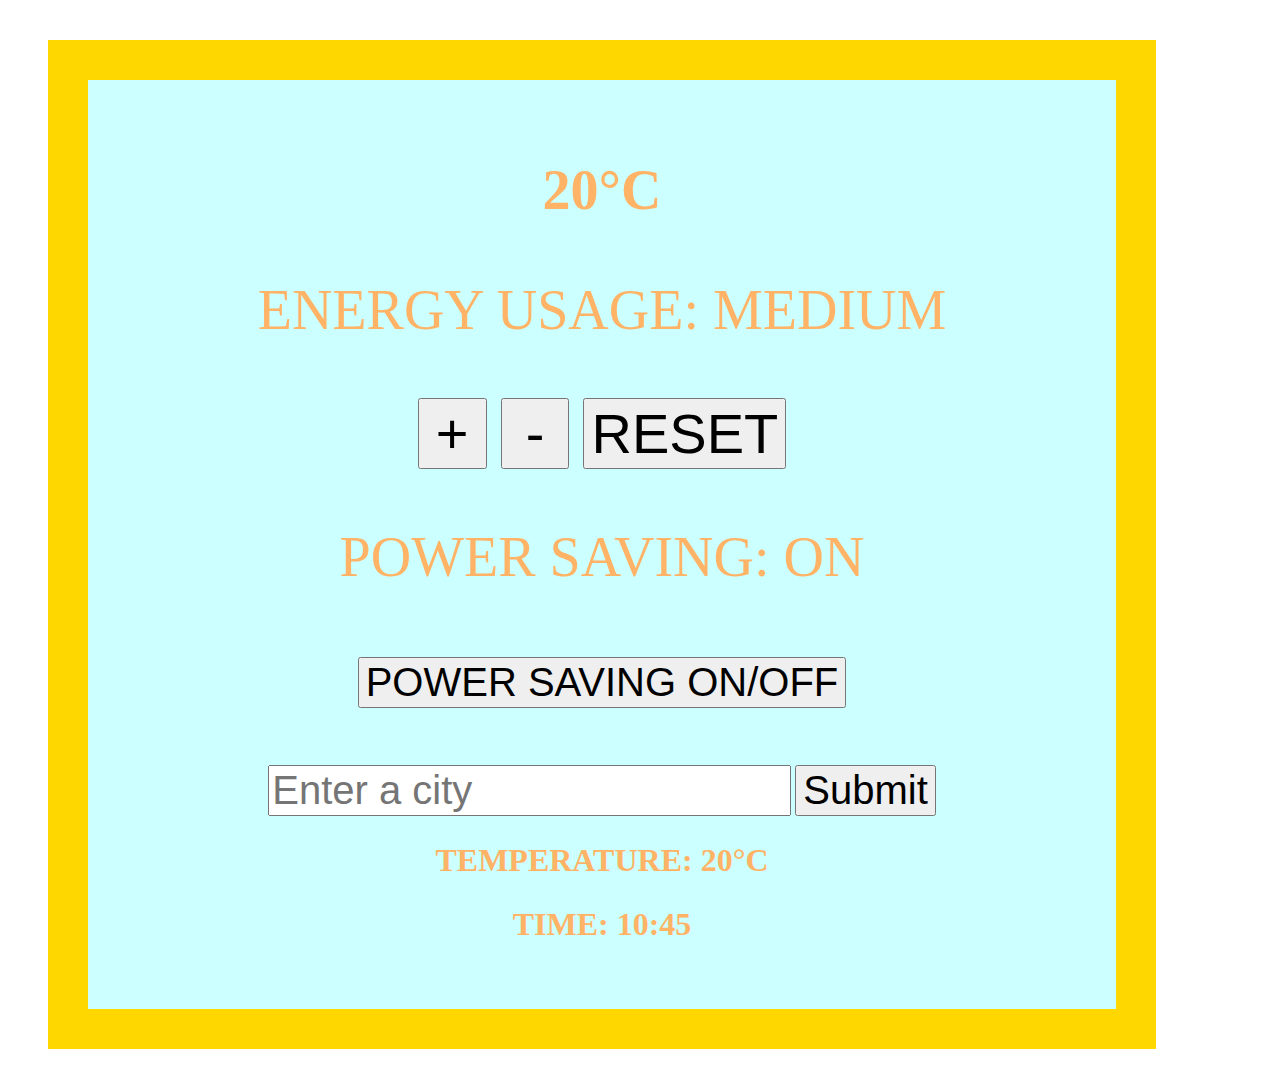
<file: index.html>
<!DOCTYPE html>
<html>
<html lang="en">
<link rel="stylesheet" type="text/css" href="theme.css">

<head>
    <title>Thermostat</title>
    <meta charset="utf-8">
    <script src="src/Thermostat.js"></script>
    <script src="https://ajax.googleapis.com/ajax/libs/jquery/3.4.1/jquery.min.js"></script>
    <script src="interface.js"></script>
</head>
<div>

    <body>
        <section>
            <class="display">
                <h1 id="temperature">Current Thermostat Temperature</h1>
                </p>
                <p>
                    ENERGY USAGE: <span id="energy-usage-status">energy usage</span>

                    <class="controls">
                        <p>
                            <button id="temperature-up"> + </button>
                            <button id="temperature-down"> - </button>
                            <button id="temperature-reset">RESET</button>
                            </class>
                        </p>
                        <p> POWER SAVING: <span id="power-saving-status">ON</span>
                            <class="controls">
                                <p>
                                    <button id="toggle_power_saving">POWER SAVING ON/OFF</button>
                                </p>
        </section>

        <section>
            <form id="select-city">
                <input id="current-city" type="text" placeholder="Enter a city"></input>
                <input type="submit"></input>
            </form>
        </section>

        <section>
            <h2>TEMPERATURE: <span id="current-temperature">20°C</span></h2>

            <h2>TIME: <span id="current-time">10:45</span></h2>
        </section>

    </body>

</html>
</file>
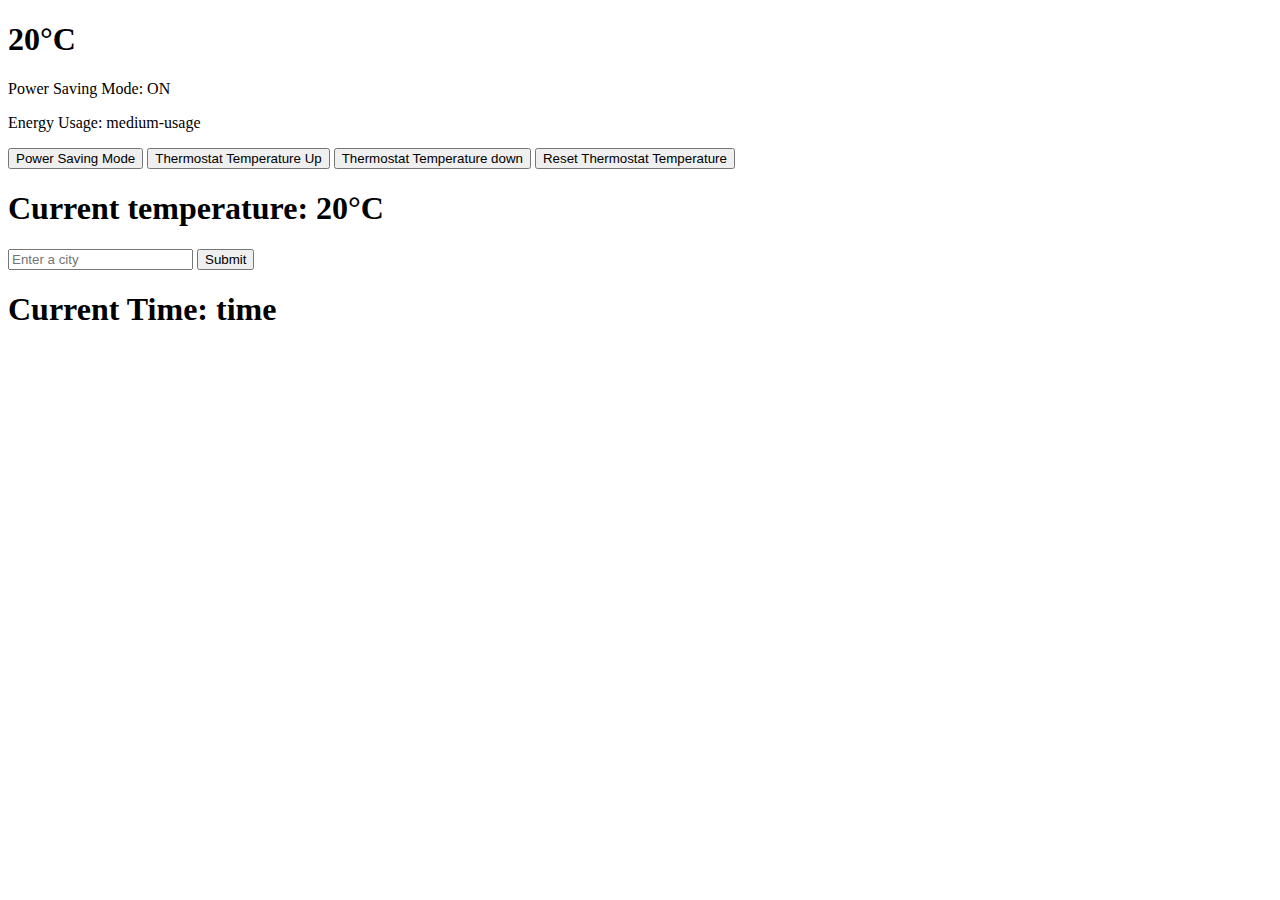
<file: jasmine-standalone-3.5.0 (1)/index.html>
<!DOCTYPE html>
<html>
<html lang="en">
<link rel="stylesheet" type="text/css" href="theme.css">
  <head>
    <title>Thermostat</title>
    <meta charset="utf-8">
    <script src="src/Thermostat.js"></script>
    <script src="https://ajax.googleapis.com/ajax/libs/jquery/3.4.1/jquery.min.js"></script>
    <script src="interface.js"></script>
  </head>
  <div>
  <body>
    <section>
      <class="display">
      <h1 id="temperature">Current Thermostat Temperature</h1>
      Power Saving Mode: <span id="power-saving-status">ON</span>
      <p>
      Energy Usage: <span id="energy-usage-status">energy usage</span>

    <class="controls">
      <p>
        <button id="toggle_power_saving">Power Saving Mode</button>
        <button id="temperature-up">Thermostat Temperature Up</button>
        <button id="temperature-down">Thermostat Temperature down</button>
        <button id="temperature-reset">Reset Thermostat Temperature</button>
      </p>
    </section>

    <section>
      <h1>Current temperature: <span id="current-temperature">20°C</span></h1>
      <form id="select-city">
        <input id="current-city" type="text" placeholder="Enter a city"></input>
        <input type="submit"></input>
      </form>
    </section>

    <section>
      <h1>Current Time: <span id="current-time">time</span></h1>
    </section>

  </body>
</html>
</file>
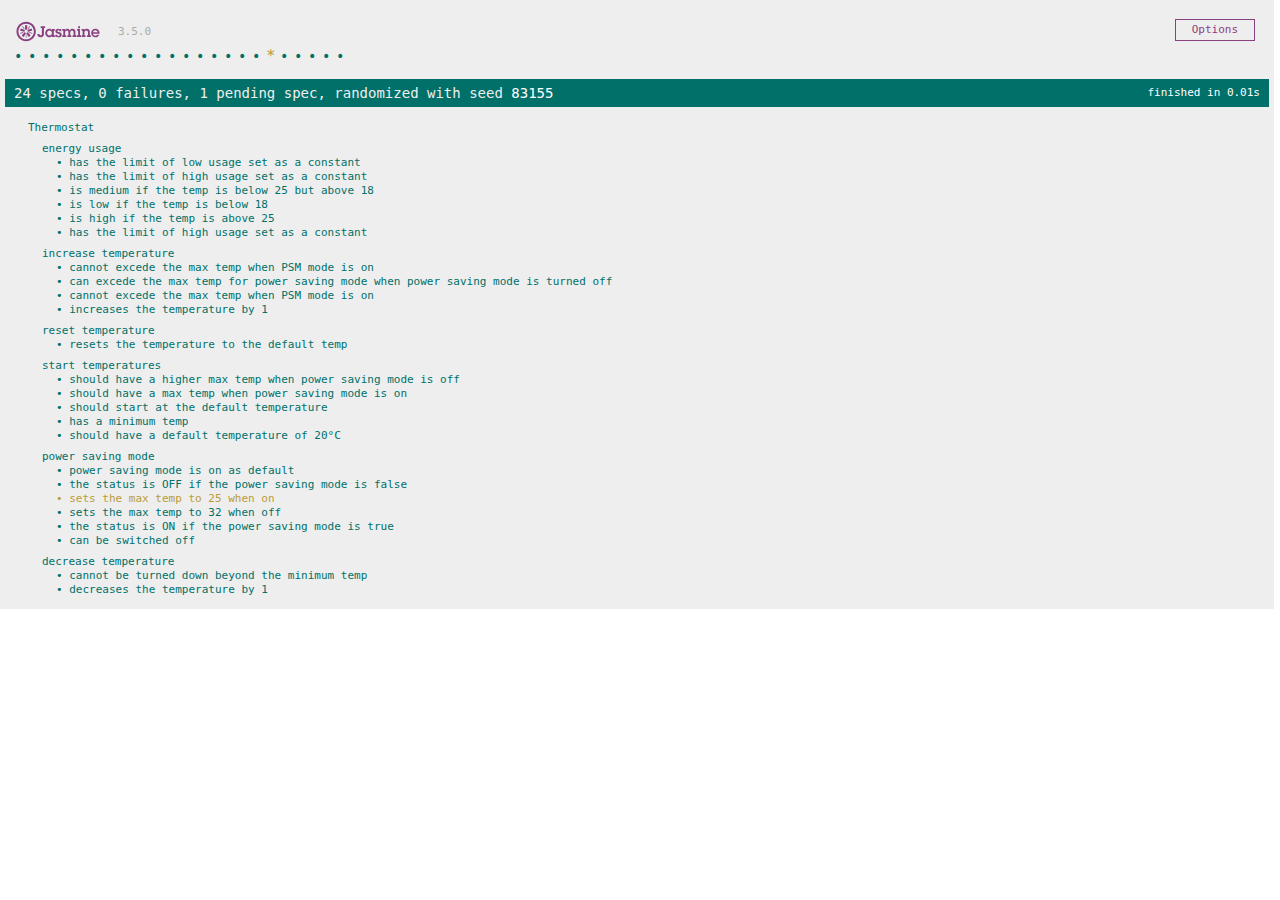
<file: SpecRunner.html>
<!DOCTYPE html>
<html>
<head>
  <meta charset="utf-8">
  <title>Jasmine Spec Runner v3.5.0</title>

  <link rel="shortcut icon" type="image/png" href="lib/jasmine-3.5.0/jasmine_favicon.png">
  <link rel="stylesheet" href="lib/jasmine-3.5.0/jasmine.css">

  <script src="lib/jasmine-3.5.0/jasmine.js"></script>
  <script src="lib/jasmine-3.5.0/jasmine-html.js"></script>
  <script src="lib/jasmine-3.5.0/boot.js"></script>

  <!-- include source files here... -->
  <script src="src/Thermostat.js"></script>

  <!-- include spec files here... -->
  <script src="spec/SpecHelper.js"></script>
  <script src="spec/ThermostatSpec.js"></script>

</head>

<body>
</body>
</html>
</file>
<file: theme.css>
body {
    background-image: url("https://imagesvc.timeincapp.com/v3/mm/image?url=http%3A%2F%2Fimg1.cookinglight.timeinc.net%2Fsites%2Fdefault%2Ffiles%2Fstyles%2Fmedium_2x%2Fpublic%2F1497990466%2F1706w-Getty-Honeybees-Achim%2520Schuelke-EyeEm.jpg%3Fitok%3DGmOVYhyC&w=800&q=85");
}

div {
    display: flex;
    flex-direction: column;
    justify-content: space-evenly;
    align-items: center;
    width: 75%;
    height: 75%;
    border: 2.5rem solid gold;
    padding: 2.5rem;
    margin: 2.5rem;
    color: rgb(255, 179, 102);
    background-color: rgb(204, 255, 255);
    text-align: center;
}

.low-usage {
    color: rgb(133, 224, 133);
}

.medium-usage {
    color: black;
}

.high-usage {
    color: rgb(255, 153, 128);
}

.controls {
    margin-top: 5rem;
    padding: 5rem 0 0 5rem;
    width: 3.5rem;
}

.controls p {
    font-size: 5rem;
}

p {
    font-size: 3.5rem;
}

h1 {
    font-size: 3.5rem;
}

h2 {
    font-size: 2rem;
}

#power-saving-status {
    font-size: 3.5rem;
}

#temperature-up {
    font-size: 3.5rem;
    width: 10%;
}

#temperature-down {
    font-size: 3.5rem;
    width: 10%;
}

#temperature-reset {
    font-size: 3.5rem;
}

#toggle_power_saving {
    font-size: 2.5rem;
}

#current-city {
    font-size: 2.5rem;
}

input {
    font-size: 2.5rem;
}
</file>
<file: jasmine-standalone-3.5.0 (1)/theme.css>
.low-usage {
  color: rgb(133, 224, 133);
}
.medium-usage {
  color: black;
}
.high-usage {
  color: rgb(255, 153, 128);
}
</file>
<file: lib/jasmine-3.5.0/jasmine.css>
@charset "UTF-8";
body { overflow-y: scroll; }

.jasmine_html-reporter { width: 100%; background-color: #eee; padding: 5px; margin: -8px; font-size: 11px; font-family: Monaco, "Lucida Console", monospace; line-height: 14px; color: #333; }

.jasmine_html-reporter a { text-decoration: none; }

.jasmine_html-reporter a:hover { text-decoration: underline; }

.jasmine_html-reporter p, .jasmine_html-reporter h1, .jasmine_html-reporter h2, .jasmine_html-reporter h3, .jasmine_html-reporter h4, .jasmine_html-reporter h5, .jasmine_html-reporter h6 { margin: 0; line-height: 14px; }

.jasmine_html-reporter .jasmine-banner, .jasmine_html-reporter .jasmine-symbol-summary, .jasmine_html-reporter .jasmine-summary, .jasmine_html-reporter .jasmine-result-message, .jasmine_html-reporter .jasmine-spec .jasmine-description, .jasmine_html-reporter .jasmine-spec-detail .jasmine-description, .jasmine_html-reporter .jasmine-alert .jasmine-bar, .jasmine_html-reporter .jasmine-stack-trace { padding-left: 9px; padding-right: 9px; }

.jasmine_html-reporter .jasmine-banner { position: relative; }

.jasmine_html-reporter .jasmine-banner .jasmine-title { background: url("[data-uri]") no-repeat; background: url("[data-uri]") no-repeat, none; -moz-background-size: 100%; -o-background-size: 100%; -webkit-background-size: 100%; background-size: 100%; display: block; float: left; width: 90px; height: 25px; }

.jasmine_html-reporter .jasmine-banner .jasmine-version { margin-left: 14px; position: relative; top: 6px; }

.jasmine_html-reporter #jasmine_content { position: fixed; right: 100%; }

.jasmine_html-reporter .jasmine-version { color: #aaa; }

.jasmine_html-reporter .jasmine-banner { margin-top: 14px; }

.jasmine_html-reporter .jasmine-duration { color: #fff; float: right; line-height: 28px; padding-right: 9px; }

.jasmine_html-reporter .jasmine-symbol-summary { overflow: hidden; margin: 14px 0; }

.jasmine_html-reporter .jasmine-symbol-summary li { display: inline-block; height: 10px; width: 14px; font-size: 16px; }

.jasmine_html-reporter .jasmine-symbol-summary li.jasmine-passed { font-size: 14px; }

.jasmine_html-reporter .jasmine-symbol-summary li.jasmine-passed:before { color: #007069; content: "•"; }

.jasmine_html-reporter .jasmine-symbol-summary li.jasmine-failed { line-height: 9px; }

.jasmine_html-reporter .jasmine-symbol-summary li.jasmine-failed:before { color: #ca3a11; content: "×"; font-weight: bold; margin-left: -1px; }

.jasmine_html-reporter .jasmine-symbol-summary li.jasmine-excluded { font-size: 14px; }

.jasmine_html-reporter .jasmine-symbol-summary li.jasmine-excluded:before { color: #bababa; content: "•"; }

.jasmine_html-reporter .jasmine-symbol-summary li.jasmine-excluded-no-display { font-size: 14px; display: none; }

.jasmine_html-reporter .jasmine-symbol-summary li.jasmine-pending { line-height: 17px; }

.jasmine_html-reporter .jasmine-symbol-summary li.jasmine-pending:before { color: #ba9d37; content: "*"; }

.jasmine_html-reporter .jasmine-symbol-summary li.jasmine-empty { font-size: 14px; }

.jasmine_html-reporter .jasmine-symbol-summary li.jasmine-empty:before { color: #ba9d37; content: "•"; }

.jasmine_html-reporter .jasmine-run-options { float: right; margin-right: 5px; border: 1px solid #8a4182; color: #8a4182; position: relative; line-height: 20px; }

.jasmine_html-reporter .jasmine-run-options .jasmine-trigger { cursor: pointer; padding: 8px 16px; }

.jasmine_html-reporter .jasmine-run-options .jasmine-payload { position: absolute; display: none; right: -1px; border: 1px solid #8a4182; background-color: #eee; white-space: nowrap; padding: 4px 8px; }

.jasmine_html-reporter .jasmine-run-options .jasmine-payload.jasmine-open { display: block; }

.jasmine_html-reporter .jasmine-bar { line-height: 28px; font-size: 14px; display: block; color: #eee; }

.jasmine_html-reporter .jasmine-bar.jasmine-failed, .jasmine_html-reporter .jasmine-bar.jasmine-errored { background-color: #ca3a11; border-bottom: 1px solid #eee; }

.jasmine_html-reporter .jasmine-bar.jasmine-passed { background-color: #007069; }

.jasmine_html-reporter .jasmine-bar.jasmine-incomplete { background-color: #bababa; }

.jasmine_html-reporter .jasmine-bar.jasmine-skipped { background-color: #bababa; }

.jasmine_html-reporter .jasmine-bar.jasmine-warning { background-color: #ba9d37; color: #333; }

.jasmine_html-reporter .jasmine-bar.jasmine-menu { background-color: #fff; color: #aaa; }

.jasmine_html-reporter .jasmine-bar.jasmine-menu a { color: #333; }

.jasmine_html-reporter .jasmine-bar a { color: white; }

.jasmine_html-reporter.jasmine-spec-list .jasmine-bar.jasmine-menu.jasmine-failure-list, .jasmine_html-reporter.jasmine-spec-list .jasmine-results .jasmine-failures { display: none; }

.jasmine_html-reporter.jasmine-failure-list .jasmine-bar.jasmine-menu.jasmine-spec-list, .jasmine_html-reporter.jasmine-failure-list .jasmine-summary { display: none; }

.jasmine_html-reporter .jasmine-results { margin-top: 14px; }

.jasmine_html-reporter .jasmine-summary { margin-top: 14px; }

.jasmine_html-reporter .jasmine-summary ul { list-style-type: none; margin-left: 14px; padding-top: 0; padding-left: 0; }

.jasmine_html-reporter .jasmine-summary ul.jasmine-suite { margin-top: 7px; margin-bottom: 7px; }

.jasmine_html-reporter .jasmine-summary li.jasmine-passed a { color: #007069; }

.jasmine_html-reporter .jasmine-summary li.jasmine-failed a { color: #ca3a11; }

.jasmine_html-reporter .jasmine-summary li.jasmine-empty a { color: #ba9d37; }

.jasmine_html-reporter .jasmine-summary li.jasmine-pending a { color: #ba9d37; }

.jasmine_html-reporter .jasmine-summary li.jasmine-excluded a { color: #bababa; }

.jasmine_html-reporter .jasmine-specs li.jasmine-passed a:before { content: "• "; }

.jasmine_html-reporter .jasmine-specs li.jasmine-failed a:before { content: "× "; }

.jasmine_html-reporter .jasmine-specs li.jasmine-empty a:before { content: "* "; }

.jasmine_html-reporter .jasmine-specs li.jasmine-pending a:before { content: "• "; }

.jasmine_html-reporter .jasmine-specs li.jasmine-excluded a:before { content: "• "; }

.jasmine_html-reporter .jasmine-description + .jasmine-suite { margin-top: 0; }

.jasmine_html-reporter .jasmine-suite { margin-top: 14px; }

.jasmine_html-reporter .jasmine-suite a { color: #333; }

.jasmine_html-reporter .jasmine-failures .jasmine-spec-detail { margin-bottom: 28px; }

.jasmine_html-reporter .jasmine-failures .jasmine-spec-detail .jasmine-description { background-color: #ca3a11; color: white; }

.jasmine_html-reporter .jasmine-failures .jasmine-spec-detail .jasmine-description a { color: white; }

.jasmine_html-reporter .jasmine-result-message { padding-top: 14px; color: #333; white-space: pre-wrap; }

.jasmine_html-reporter .jasmine-result-message span.jasmine-result { display: block; }

.jasmine_html-reporter .jasmine-stack-trace { margin: 5px 0 0 0; max-height: 224px; overflow: auto; line-height: 18px; color: #666; border: 1px solid #ddd; background: white; white-space: pre; }
</file>
